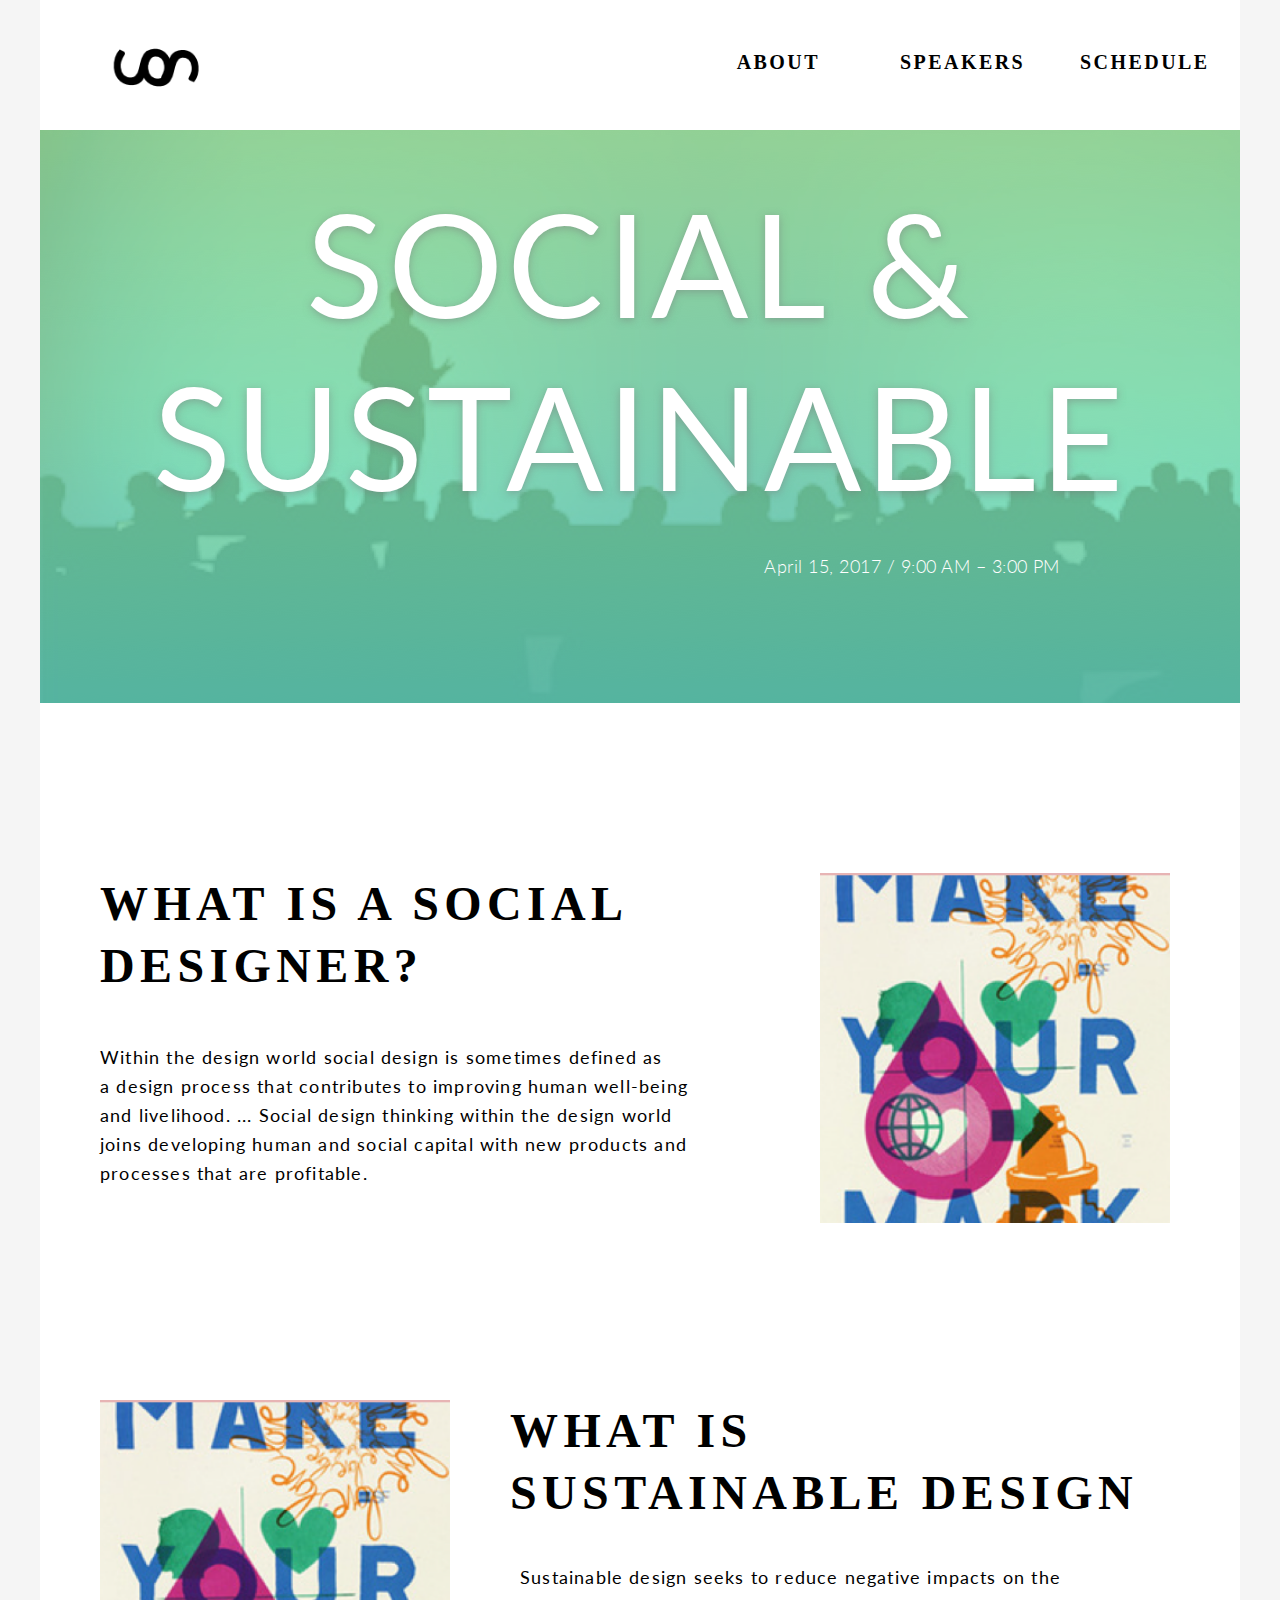
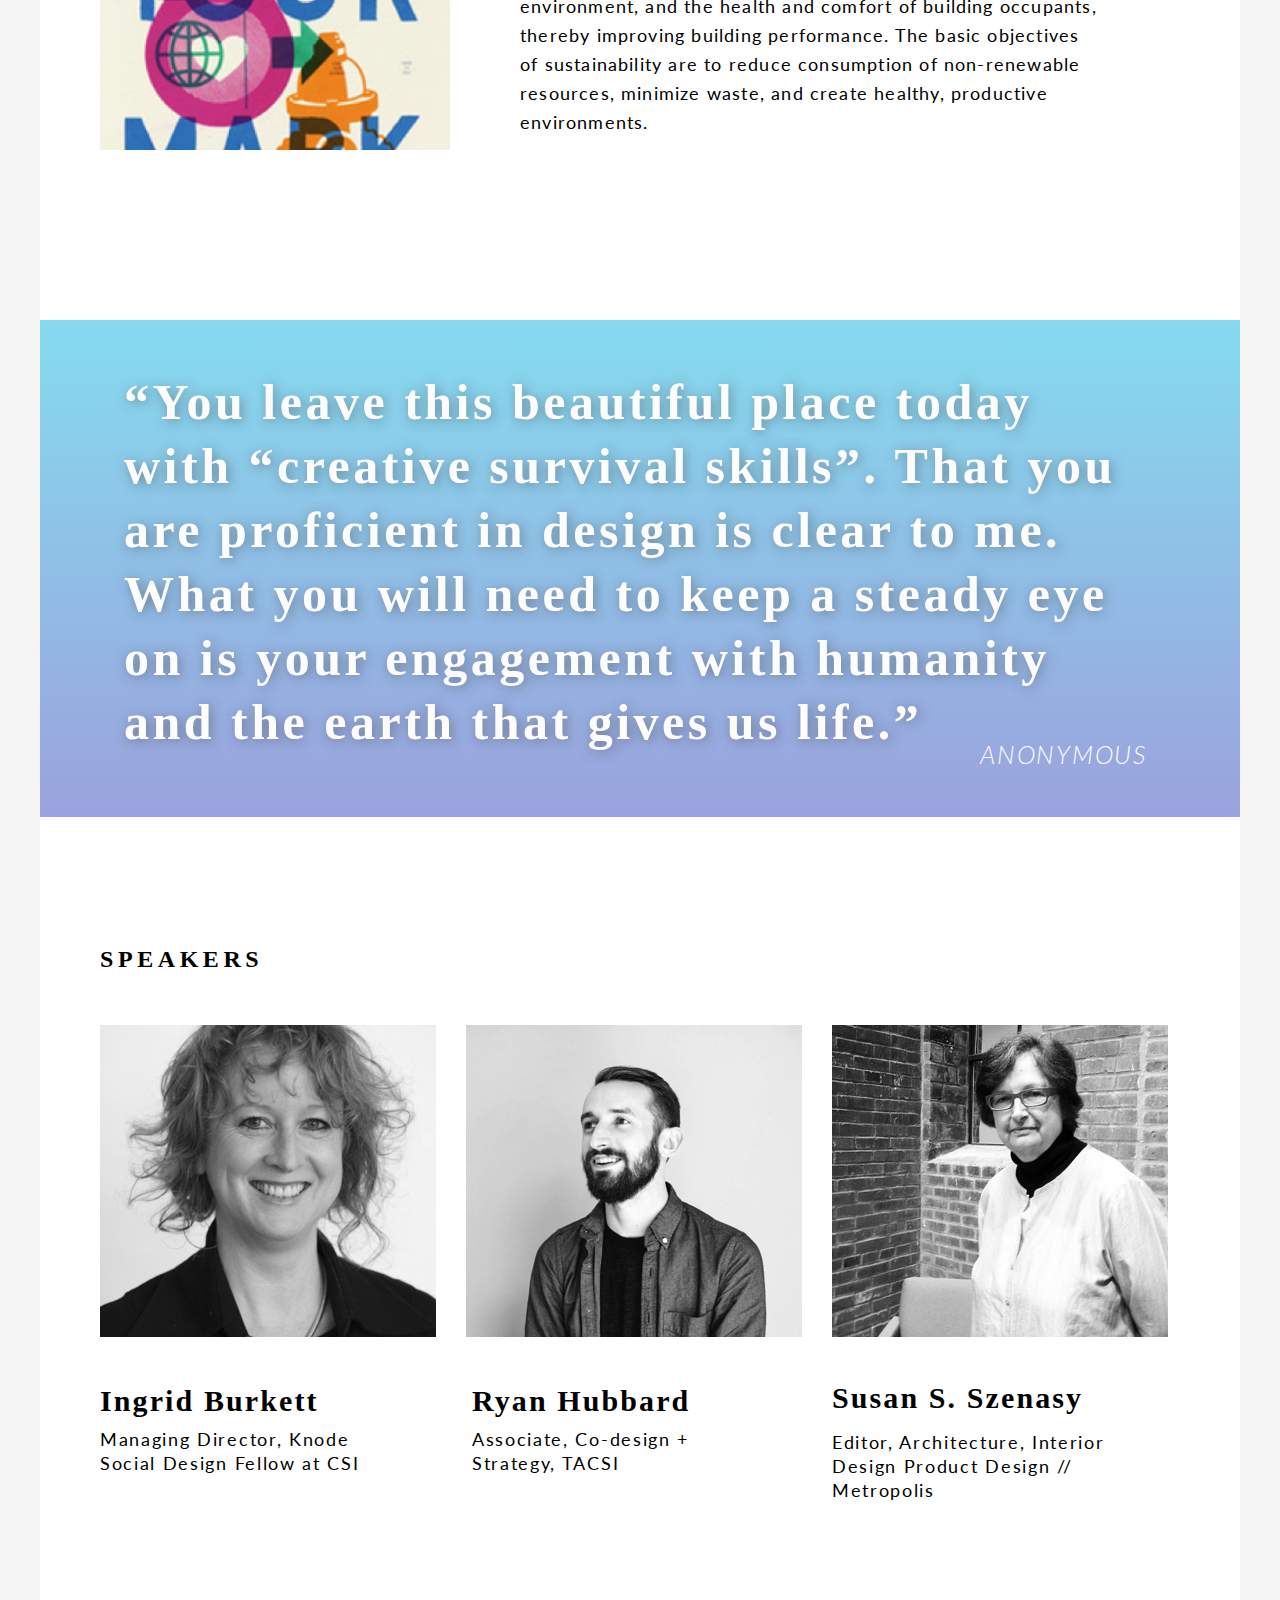
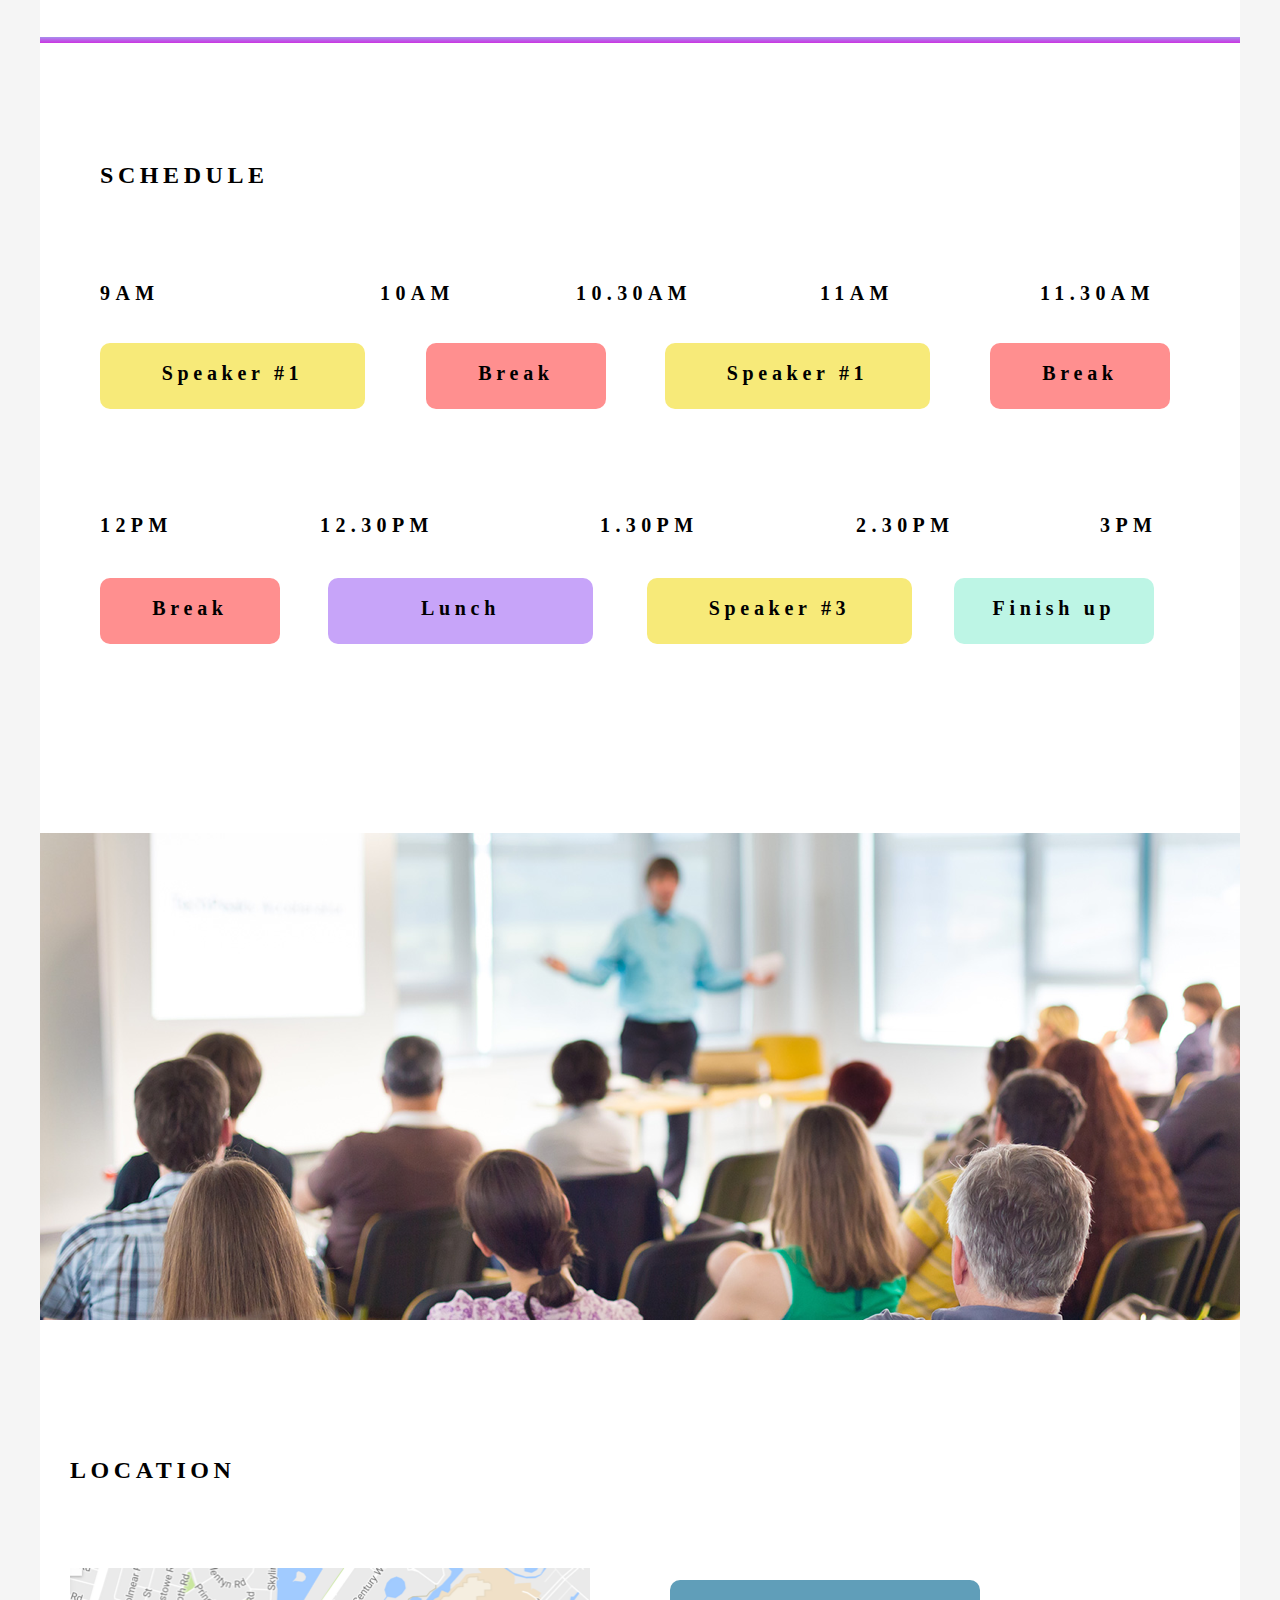
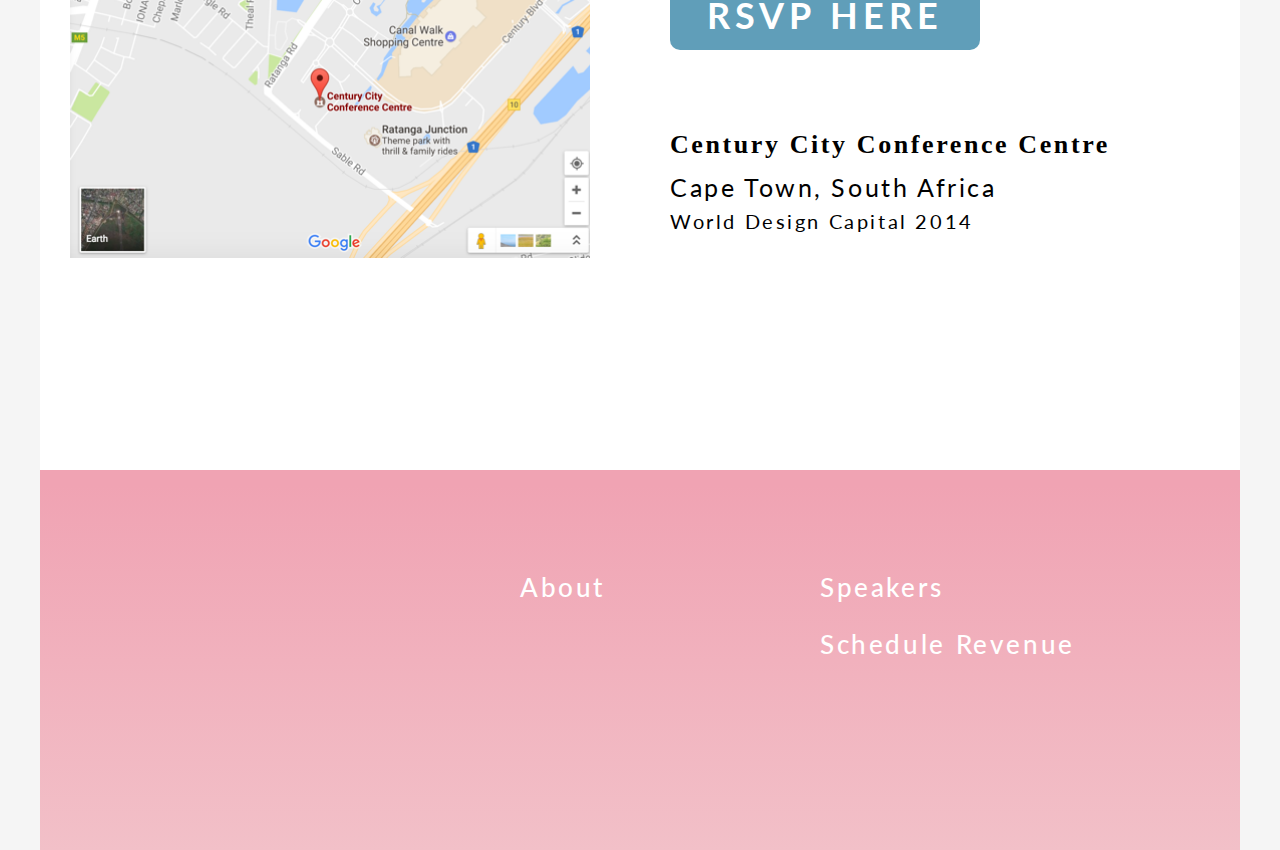
<file: index.html>
<!DOCTYPE html>
<html>
  <head>
    <meta charset="utf-8">
    <title>Social and Sustainable</title>
     
    <link rel="stylesheet" href="css/reset.css">
    <link rel="stylesheet" href="css/template.css">
   
    <link href="https://fonts.googleapis.com/css?family=Lato:100,100i,300,300i,400,400i,700,700i,900,900i" rel="stylesheet">

    <style>
      
      /* ---text--- */ 
      
      .caps {
        text-transform: uppercase
      }
      
     html {
      font-family: "lato", sans-serif;
      font-weight: 900;
      background-color: whitesmoke;
      color: black;
      }
      
     a {
      position: absolute; 
      font-family: Lato-Bold;
      font-size: 20px;
      color: #000000;
      letter-spacing: 2.45px;
      width: 1100px;
      text-align: right;
      }
      
     .main {
      width: 100%;
      height: 703px;
      position: relative;
      }
      
     row {
      position: absolute;
    }
      
     .title {
      font-weight: 400;
      font-size: 144px;
      color: #FFFFFF;
      letter-spacing: 3.94px;
      text-shadow: 0 2px 9px rgba(119,119,119,0.50);
      position: relative;
      text-align: center;
      line-height: 173px;
     }
      
    .date {
      font-weight: 300;
      font-size: 18px;
      color: #FFFFFF;
      letter-spacing: 0.49px;
      position: relative;
      text-align: right;
    }
      
    .about {
      font-family: Lato-Semibold;
      font-size: 48px;
      color: #000000;
      letter-spacing: 5.38px;
      line-height: 62px;
      position: relative;
    }
      
    .about-1 {
      font-weight: 400;
      font-size: 18px;
      color: #000000;
      letter-spacing: 1.19px;
      line-height: 29px;
      position: absolute;
      width: 600px;
    }
      
    .gradient-t {
      font-family: Lato-HeavyItalic;
      font-size: 50px;
      color: #FCFCFC;
      letter-spacing: 3.5px;
      line-height: 64px;
      text-shadow: 2px 2px 12px rgba(71,71,71,0.50);
      position: relative;
    }
      
    .anon {
      font-weight: 300;
      font-size: 25px;
      color: #FCFCFC;
      letter-spacing: 1.75px;
      font-style: italic;
      position: relative;
    }
      
    .speakers {
      font-family: Lato-Bold;
      font-size: 24px;
      color: #000000;
      letter-spacing: 4.57px;
      position: absolute;
      }  
      
    .speaker-1 {
      font-family: Lato-Semibold;
      font-size: 30px;
      color: #000000;
      letter-spacing: 2.1px;
      line-height: 38px; 
      text-align: left;
      position: relative;
      }
      
    .job {
      font-weight: 400;
      font-size: 18px;
      color: #000000;
      letter-spacing: 1.68px;
      line-height: 24px; 
      position: relative;
      text-align: left;
      }
      
    .time {
      font-family: Lato-Black;
      font-size: 20px;
      color: #000000;
      letter-spacing: 5.39px;
      position: relative;
      }
      
      .location {
        font-family: Lato-Black;
        font-size: 26px;
        color: #000000;
        letter-spacing: 2.59px;
        position: relative;
        line-height: 50px;
      }
      
      .location-2 {
        font-weight: 400;
        font-size: 25px;
        color: #000000;
        letter-spacing: 2.59px;
        line-height: 34px;
        position: relative;
      }
      
      .location-3 {
        font-weight: 400;
        font-size: 20px;
        color: #000000;
        letter-spacing: 2.59px;
        line-height: 34px;
        position: relative;
      }
      
      .footer-txt {
        font-weight: 500;
        font-size: 26px;
        color: #FFFFFF;
        letter-spacing: 2.62px;
        line-height: 45px;
        position: relative;
        
      }
      
     /* ---img--- */   
      
    .logo {
      background-image: url(Images/Mockup.png);
      background-size: cover;
      position: fixed;
      height: 130px;
      z-index: 1;
    }
    
    .img-1 {
      background-image: url(Images/main.png);
      background-size: cover;
      position: relative;
    }
    
    .img-about-1 {
      background-image: url(Images/img-about-1.png);
      background-size: cover;
      position: relative;
      width: 350px;
      height: 350px;
      }
      
    .img-about {
      background-image: url(Images/img-about-1.png);
      background-size: cover;
      position: relative;
      width: 350px;
      height: 350px;
      }
      
    .speaker-img-1 {
      background-image: url(Images/speaker-img-1.png);
      background-size: cover;
      position: relative;
      height: 312px;
      width: 336px;
      }
      
    .speaker-img-2 {
      background-image: url(Images/speaker-img-2.png);
      background-size: cover;
      position: relative;
      height: 312px;
      width: 336px;
      }
      
    .speaker-img-3 {
      background-image: url(Images/speaker-img-3.png);
      background-size: cover;
      position: relative;
      height: 312px;
      width: 336px;
      }
      
      .conference {
        background-image: url(Images/divider-img.png);
        background-size: cover;
        position: relative;
        width: 100%;
        height: 487px;
      }
      
      .location-img {
        background-image: url(Images/location-img.png);
        background-size: cover;
        position: relative;
        width: 520px;
        height: 290px;
        position: relative;
      }
      
    /* ---backgrounds-blocks--- */
      
    .header {
      height: 130px;
      background-color: white;
      position: fixed;;
      width: 1200px;
      z-index: 1;
      
      }
      
    .back {
      height: 567px;
      background-color: white;
      position: relative;
      width: 100%;
    }
      
    .back-1 {
      height: 650px;
      background-color: white;
      position: relative;
      width: 100%;  
    }
     
    .gradient {
      background: linear-gradient(#85DBEF, #9BA2DD); 
      width: 100%;
      height: 497px;
      } 
      
    .speaker-back {
      background-color: white;
      height: 520px;
      widows: 100%;
      position: relative;
      }
      
    .speaker-back-2 {
      background-color: white;
      height: 300px;
      widows: 100%;
      position: relative;
      }
      
    .line {
      background-image: linear-gradient(-180deg, #A88FED 0%, #CB35E2 99%);
      height: 6px;
      width: 100%;
      position: relative;
      }
      
    .schedule-back {
      background-color: white;
      height: 300px;
      position: relative;
      }
      
    .shape-1 {
      background: #F7EA79;
      border-radius: 10px;
      position: relative;
      height: 66px;
      width: 265px;
       font-family: Lato-Semibold;
      font-size: 20px;
      color: #000000;
      letter-spacing: 4.69px;
      text-align: center;
      line-height: 60px;
      }
      
    .shape-2 {
      background: #FF8F8F;
      border-radius: 10px;
      position: relative;
      height: 66px;
      width: 180px;
      font-family: Lato-Semibold;
      font-size: 20px;
      color: #000000;
      letter-spacing: 4.69px;
      text-align: center;
      line-height: 60px;
      }
      
    .schedule-back-2 {
      background-color: white;
      height: 100px;
      position: relative;
      }
      
    .schedule-back-3 {
      background-color: white;
      height: 300px;
      position: relative;
      }
      
    .schedule-back-b {
      background-color: white;
      height: 90px;
      position: relative;
      }
      
    .shape-3 {
      background: #C7A4F9;
      border-radius: 10px;
      height: 66px;
      width: 265px;
      position: relative;
       font-family: Lato-Semibold;
      font-size: 20px;
      color: #000000;
      letter-spacing: 4.69px;
      text-align: center;
      line-height: 60px;
      }
      
    .shape-4 {
      background: #BDF5E5;
      border-radius: 10px;
      height: 66px;
      width: 200px;
      position: relative;
       font-family: Lato-Semibold;
      font-size: 20px;
      color: #000000;
      letter-spacing: 4.69px;
      text-align: center;
      line-height: 60px;
      }
      
      .location-back {
      background-color: white;
      height: 550px;
      widows: 100%;
      position: relative; 
      }
      
      .location-back-1 {
      background-color: white;
      height: 400px;
      widows: 100%;
      position: relative; 
      }
      
    .location-back-2 {
      background-color: white;
      height: 150px;
      widows: 100%;
      position: relative; 
      }
      
     .rsvp {
      opacity: 0.67;
      background: #137097;
      border-radius: 10px;
      font-weight: 700;
      font-size: 36px;
      color: #FFFFFF;
      letter-spacing: 5.09px;
      position: relative;
      height: 70px;
      width: 310px;
      text-align: center;
      line-height: 70px;
      }
      
    .divide {
      background-color: white;
      height: 200px;
      widows: 100%;
      position: relative;  
      }
      
      .footer{
       background-image: linear-gradient(-180deg, #F0A3B3 4%, #F2C0C8 100%);
        width: 100%;
        height: 380px;
      }
    </style>
    
  </head>
  <body>
   
    <div class="grid-container">
          
        <div class="row header">
          <div class="col-2 logo"></div>
    	  <a h class="caps col-1 top-40 right-35">About</a>
    	  <a class="caps col-1 top-40 right-20">Speakers</a>
    	  <a class="caps col-1 top-40 right-5">Schedule</a>
        </div>
        
        <div class="row">
          <div class="main top-30 img-1">
            <div class="top-25 title">SOCIAL & SUSTAINABLE</div>
            <div class="top-30 right-15 date">April 15, 2017 / 9:00 AM – 3:00 PM</div>
          </div>
        </div>
        
        <div class="row">
          <div class="back">
            <h1 id="about-a" class="left-5 col-6 top-30 about">WHAT IS A SOCIAL <br> DESIGNER?</h1>
            <p class="about-1 top-60 left-5 col-7">Within the design world social design is sometimes defined as a design process that contributes to improving human well-being 
            and livelihood. ... Social design thinking within the design world joins developing human and social capital with new products and processes that are profitable.
            </p>
            <div class="left-15 top-30 col-4 img-about-1"></div>
          </div>
        </div>
         
        <div class="row">
          <div class="back-1">
           <div class="left-5 col-4 top-20 img-about"></div>
           <h1 class="about col-7 left-10 top-20">WHAT IS <br> SUSTAINABLE DESIGN</h1>
           <p class="about-1 col-8 left-40 top-45">Sustainable design seeks to reduce negative impacts on the environment, 
           and the health and comfort of building occupants, thereby improving 
           building performance. The basic objectives of sustainability are to reduce consumption of non-renewable resources, minimize waste, and create 
           healthy, productive environments.</p>
          </div>
        </div>
			
		<div class="row">
		  <div class="gradient">
		    <p class="gradient-t col-10 left-7 top-10">“You leave this beautiful place today with “creative survival skills”. That you are proficient in design is clear to me. What you will need to keep a steady eye on is your engagement with humanity and the earth that gives us life.”</p>
		    <p class="anon top-85 right-5">ANONYMOUS</p>
		  </div>
		</div>
		
		<div class="row">
		  <div class="speaker-back">
		    <h class="speakers top-25 left-5">SPEAKERS</h>
		    <div class="speaker-img-1 col-2 left-5 top-40"></div>
		    <div class="speaker-img-2 col-2 top-40 left-7b"></div>
            <div class="speaker-img-3 top-40 col-2 left-10"></div>
		  </div>
		</div>
		
		<div class="row">
          <div class="speaker-back-2">
            <div class="speaker-1 top-15 left-5 col-3">Ingrid Burkett</div>
            <div class="job col-3 top-30 right-20">Managing Director, Knode Social Design Fellow at CSI</div>
            <div class="speaker-1 top-15 right-14 col-3">Ryan Hubbard</div>
            <div class="job col-3 top-30 right-39">Associate, Co-design + Strategy, TACSI
            </div>
            <div class="speaker-1 bottom-2 left-66 col-3">Susan S. Szenasy</div>
            <div class="job col-3 top-15 left-41">Editor, Architecture, Interior Design Product Design // Metropolis
            </div>
          </div>
		</div>
		
		<div class="row">
		  <div class="line"></div>
		</div>
	
		<div class="row">
		  <div class="schedule-back">
		    <h class="speakers top-40 left-5">SCHEDULE</h>
		    <p class="time top-80 left-5 col-1">9AM</p>
		    <p class="time top-80 left-20 col-1">10AM</p>
		    <p class="time top-80 left-28 col-1">10.30AM</p>
		    <p class="time top-80 left-40 col-1">11AM</p>
		    <p class="time top-80 left-50 col-1">11.30AM</p>
		  </div>
		</div>
      
      <div class="row">
       <div class="schedule-back-2">
        <div class="shape-1 left-5 col-1">Speaker #1</div>
        <div class="shape-1 left-30 col-1">Speaker #1</div>
        <div class="shape-2 left-35 col-1">Break</div>
        <div class="shape-2 right-27 col-1">Break</div>
       </div>
      </div>
      
      <div class="row">
		  <div class="schedule-back-b">
		    <p class="time top-80 left-5 col-1">12PM</p>
		    <p class="time top-80 left-15 col-1">12.30PM</p>
		    <p class="time top-80 left-30 col-1">1.30PM</p>
		    <p class="time top-80 left-43 col-1">2.30PM</p>
		    <p class="time top-80 left-55 col-1">3PM</p>
		  </div>
		</div>
      
      <div class="row">
       <div class="schedule-back-3">
        <div class="shape-2 top-15 left-5 col-1">Break</div>
        <div class="shape-3 top-15 left-9 col-1">Lunch</div>
        <div class="shape-1 top-15 left-13 col-1">Speaker #3</div>
        <div class="shape-4 top-15 left-17 col-1">Finish up</div>
       </div>
      </div>
      
      <div class="row">
        <div class="conference"></div>
        </div>
        
      <div class="row col-6">
        <div class="location-back">
          <div class="speakers top-25 left-5">LOCATION</div>
          <div class="location-img top-45 left-5 col-5"></div>
        </div>
      </div>
     
       <div class="row col-6">
        <div class="location-back-1">
          <div class="rsvp left-5 top-65">RSVP HERE</div>
        </div>
      </div>
      
       <div class="row col-6 location-back-2">
        <h class="location left-5">Century City Conference Centre</h>
        <p class="location-2 col-7 left-5">Cape Town, South Africa</p>
        <p class="location-3 col-7 left-5">World Design Capital 2014</p>
      </div>
      
      <div class="row">
        <div class="divide"></div>
      </div>
      
      <div class="row col-12 footer">
        <div class="footer-txt top-25 left-40 col-3">About </div>
        <div class="footer-txt top-25 left-40 col-3"> Speakers</div>
        <div class="footer-txt top-40 left-15 col-3">Schedule Revenue</div>
      </div>

				
    </div> 
  </body>
</html>
</file>
<file: css/template.css>
/*
DO NOT ADD ANYTHING ON THIS FILE!!!
Add your own css on index.html
*/

/*-- all elements will use border-box --*/
html {
  box-sizing: border-box;
}
*, :before, :after {
  box-sizing: inherit; 
}

/*-- container for all the columns --*/
.grid-container{
  width: 1200px; 
  margin: 0 auto;
	position: relative; /* this is needed for any children to use position absolute */
}

/*-- our cleafix hack -- */ 
.row:before, 
.row:after {
  content:"";
  display: table ;
  clear:both;
}

[class*='col-'] {
  float: left; 
  min-height: 1px; 
  width: 8.33%; 
    
  /*-- our gutter -- */
  padding: 0 0px; /* top-bottom right-left */
}

/*-- columns with different widths --*/
.col-1{ width: 8.333333%; }
.col-2{ width: 16.666666%; }
.col-3{ width: 25%;    }
.col-4{ width: 33.333333%; }
.col-5{ width: 41.666667%; }
.col-6{ width: 50%; }
.col-7{ width: 58.333333%; }
.col-8{ width: 66.666666%; }
.col-9{ width: 75%; }
.col-10{ width: 83.333333%; }
.col-11{ width: 91.666667%; }
.col-12{ width: 100%;   }

/*-- use thse to offset columns --*/
.col-offset-1 { margin-left: 8.333333%; }
.col-offset-2 { margin-left: 16.666666%; }
.col-offset-3 { margin-left: 25%; }
.col-offset-4 { margin-left: 33.333333%; }
.col-offset-5 { margin-left: 41.666667%; }
.col-offset-6 { margin-left: 50%; }
.col-offset-7 { margin-left: 58.333333%; }
.col-offset-8 { margin-left: 66.666666%; }
.col-offset-9 { margin-left: 75%; }
.col-offset-10 { margin-left: 83.333333%; }
.col-offset-11 { margin-left: 91.666667%; }

.top-6 {top: 6%}
.top-5 {top: 5%}
.top-7 {top: 7%}
.top-10 {top: 10%}
.top-15 {top: 15%}
.top-25 {top: 25%}
.top-20 {top: 20%}
.top-25 {top: 25%}
.top-30 {top: 30%}
.top-35 {top: 35%}
.top-40 {top: 40%}
.top-42 {top: 42%}
.top-45 {top: 45%}
.top-50 {top: 50%}
.top-55 {top: 55%}
.top-60 {top: 60%}
.top-65 {top: 65%}
.top-67 {top: 67%}
.top-70 {top: 70%}
.top-75 {top: 75%}
.top-80 {top: 80%}
.top-85 {top: 85%}
.top-90 {top: 90%}
.top-95 {top: 95%}
.top-100 {top: 100%}

.bottom-2 {bottom: 2%}
.bottom-10 {bottom: 10%}
.bottom-20 {bottom: 20%}
.bottom-30 {bottom: 30%}
.bottom-40 {bottom: 40%}
.bottom-50 {bottom: 50%}
.bottom-60 {bottom: 60%}
.bottom-70 {bottom: 70%}
.bottom-80 {bottom: 80%}
.bottom-90 {bottom: 90%}
.bottom-100 {bottom: 100%}

.right-5 {right: 5%}
.right-10 {right: 10%}
.right-14 {right: 14%}
.right-15 {right: 15%}
.right-20 {right: 20%}
.right-25 {right: 25%}
.right-27 {right: 27%}
.right-30 {right: 30%}
.right-35 {right: 35%}
.right-39 {right: 39%}
.right-40 {right: 40%}
.right-45 {right: 45%}
.right-50 {right: 50%}
.right-55 {right: 55%}
.right-60 {right: 60%}
.right-65 {right: 65%}
.right-70 {right: 70%}
.right-75 {right: 75%}
.right-80 {right: 80%}
.right-85 {right: 85%}
.right-90 {right: 90%}
.right-95 {right: 95%}
.right-100 {right: 100%}

.left-5 {left: 5%}
.left-7 {left: 7%}
.left-8 {left: 8%}
.left-9 {left: 9%}
.left-7b {left: 7.5%}
.left-10 {left: 10%}
.left-13 {left: 13.5%}
.left-15 {left: 15%}
.left-17 {left: 17%}
.left-18 {left: 18%}
.left-19 {left: 19%}
.left-20 {left: 20%}
.left-25 {left: 25%}
.left-28 {left: 28%}
.left-30 {left: 30%}
.left-38 {left: 38%}
.left-35 {left: 35%}
.left-40 {left: 40%}
.left-41 {left: 41%}
.left-42 {left: 42%}
.left-43 {left: 43%}
.left-45 {left: 45%}
.left-46 {left: 46%}
.left-50 {left: 50%}
.left-55 {left: 55%}
.left-60 {left: 60%}
.left-66 {left: 66%}
.left-70 {left: 70%}
.left-80 {left: 80%}
.left-90 {left: 90%}
.left-100 {left: 100%}


/*-- helpers --*/
.test,
.outline {
  outline: 1px solid red; 
}
</file>
